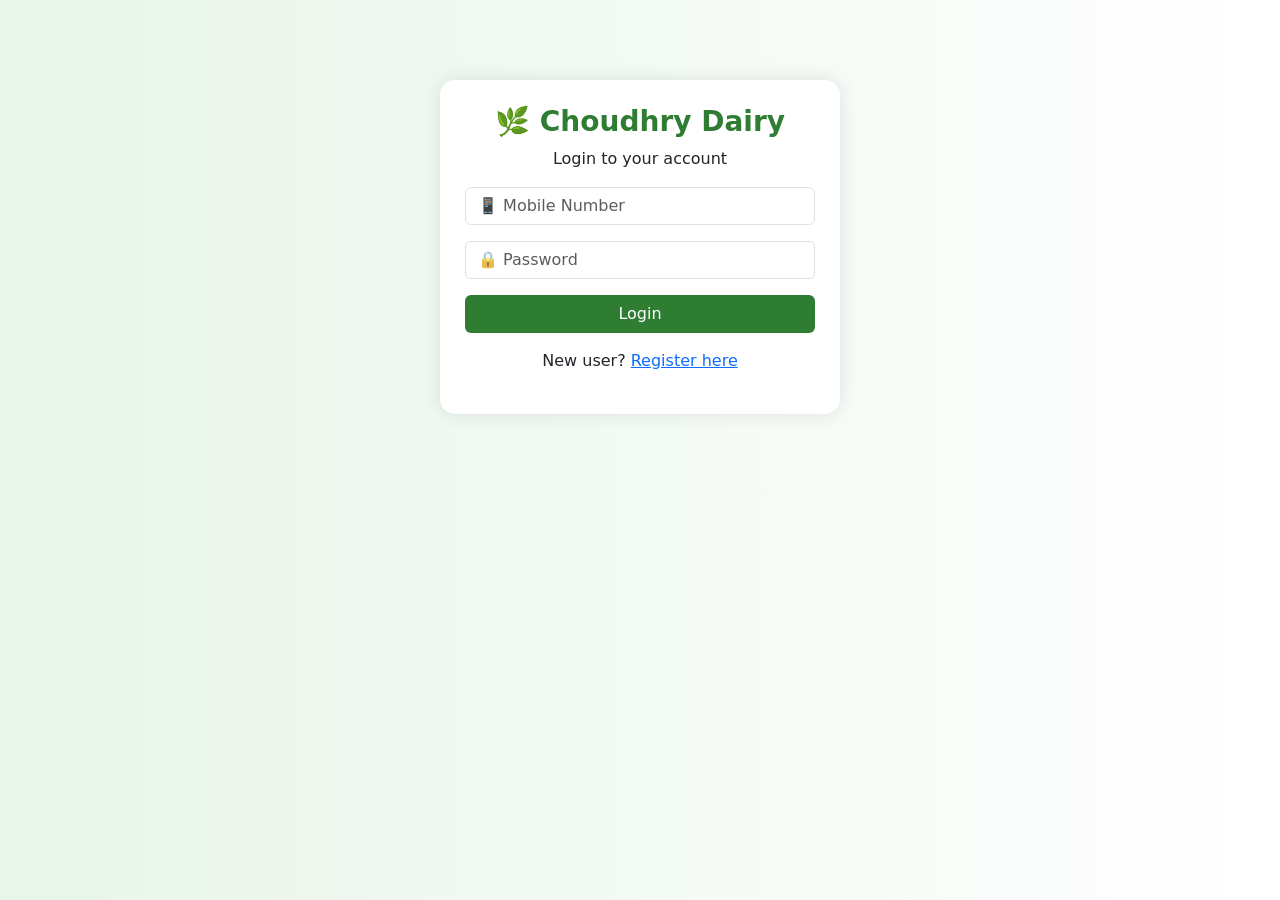
<file: templates/login.html>
<!DOCTYPE html>
<html lang="hi">
<head>
<meta charset="UTF-8">
<title>Login - Choudhry Dairy</title>

<link href="https://cdn.jsdelivr.net/npm/bootstrap@5.3.0/dist/css/bootstrap.min.css" rel="stylesheet">

<style>
body {
    background: linear-gradient(to right, #e8f5e9, #ffffff);
}

.login-box {
    max-width: 400px;
    margin: 80px auto;
    padding: 25px;
    background: white;
    border-radius: 15px;
    box-shadow: 0px 0px 20px rgba(0,0,0,0.1);
}

.btn-green {
    background: #2e7d32;
    color: white;
}

.title {
    color: #2e7d32;
    font-weight: bold;
}
</style>
</head>

<body>

<div class="login-box text-center">

<h3 class="title">🌿 Choudhry Dairy</h3>
<p>Login to your account</p>

<form method="POST">

<input name="mobile" class="form-control mb-3" placeholder="📱 Mobile Number" required>

<input name="password" type="password" class="form-control mb-3" placeholder="🔒 Password" required>

<button class="btn btn-green w-100">Login</button>

</form>

<p class="mt-3">
New user? <a href="/register">Register here</a>
</p>

</div>

</body>
</html>
</file>
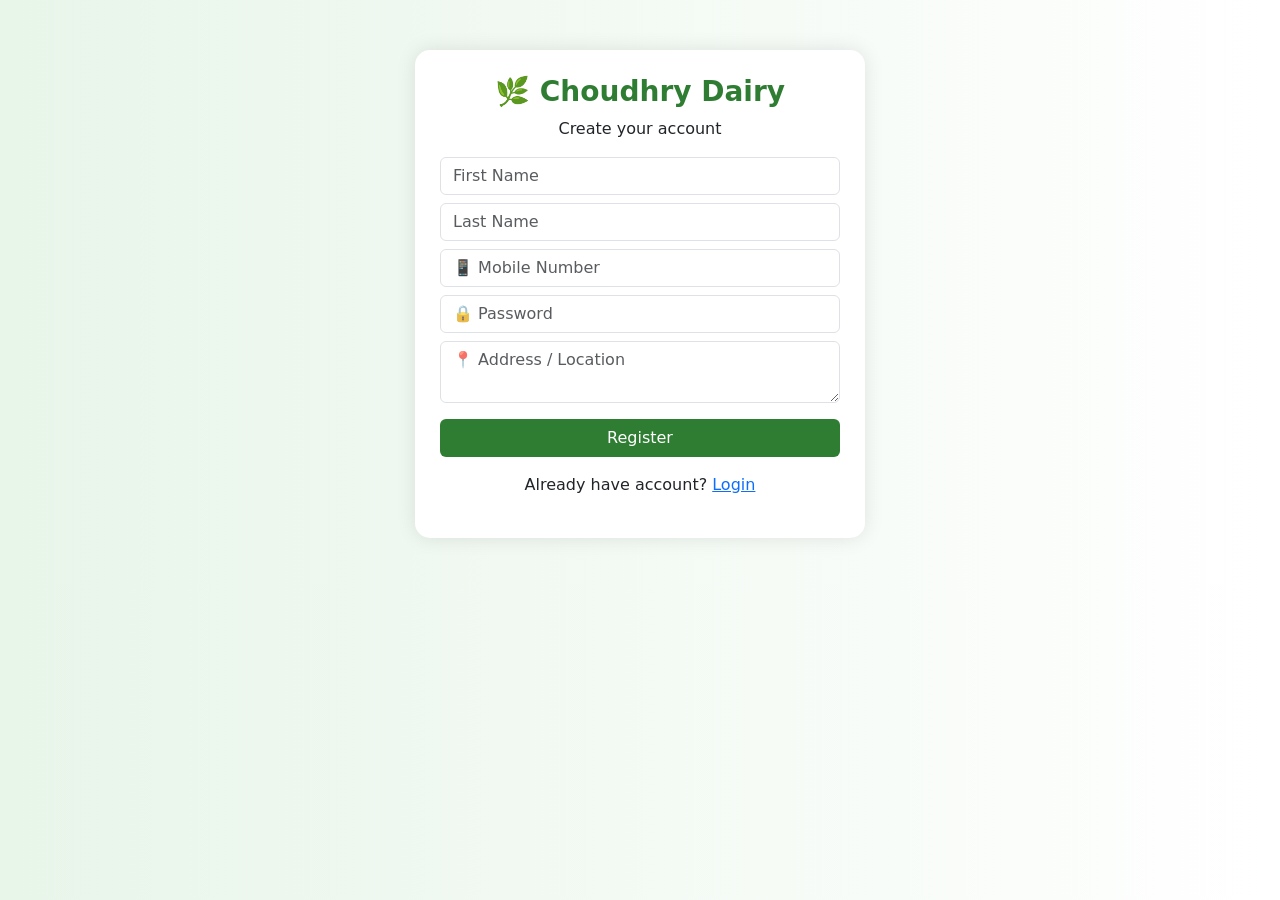
<file: templates/register.html>
<!DOCTYPE html>
<html lang="hi">
<head>
<meta charset="UTF-8">
<title>Register - Choudhry Dairy</title>

<link href="https://cdn.jsdelivr.net/npm/bootstrap@5.3.0/dist/css/bootstrap.min.css" rel="stylesheet">

<style>
body {
    background: linear-gradient(to right, #e8f5e9, #ffffff);
}

.register-box {
    max-width: 450px;
    margin: 50px auto;
    padding: 25px;
    background: white;
    border-radius: 15px;
    box-shadow: 0px 0px 20px rgba(0,0,0,0.1);
}

.btn-green {
    background: #2e7d32;
    color: white;
}

.title {
    color: #2e7d32;
    font-weight: bold;
}
</style>
</head>

<body>

<div class="register-box text-center">

<h3 class="title">🌿 Choudhry Dairy</h3>
<p>Create your account</p>

<form method="POST">

<input name="first_name" class="form-control mb-2" placeholder="First Name" required>

<input name="last_name" class="form-control mb-2" placeholder="Last Name" required>

<input name="mobile" class="form-control mb-2" placeholder="📱 Mobile Number" required>

<input name="password" type="password" class="form-control mb-2" placeholder="🔒 Password" required>

<textarea name="location" class="form-control mb-3" placeholder="📍 Address / Location"></textarea>

<button class="btn btn-green w-100">Register</button>

</form>

<p class="mt-3">
Already have account? <a href="/login">Login</a>
</p>

</div>

</body>
</html>
</file>
